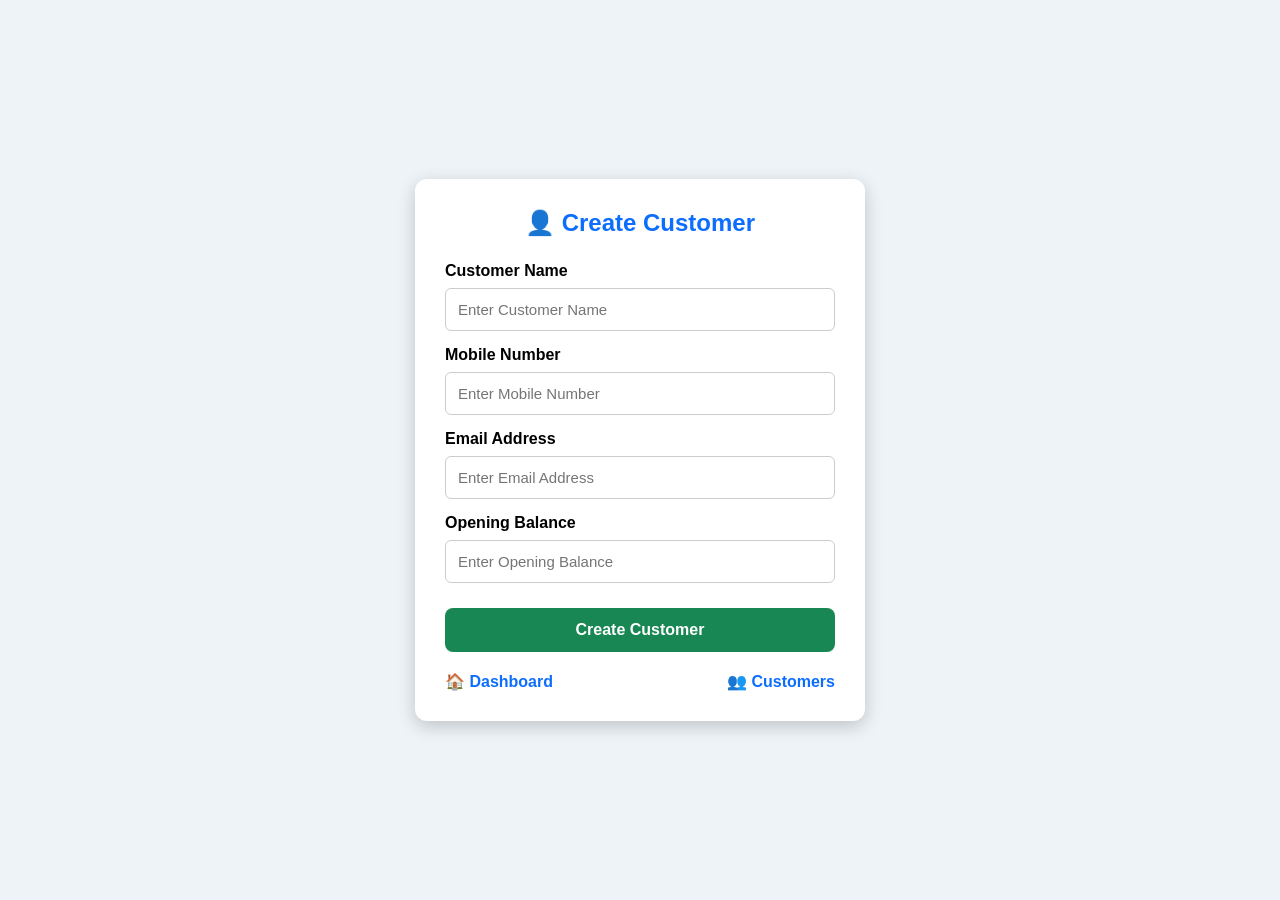
<file: templates/createcustomer.html>
<!doctype html>
<html lang="en">
  <head>
    <meta charset="UTF-8" />
    <meta name="viewport" content="width=device-width, initial-scale=1.0" />
    <title>Create Customer</title>

    <style>
      * {
        margin: 0;
        padding: 0;
        box-sizing: border-box;
        font-family: Arial, Helvetica, sans-serif;
      }

      body {
        background: #eef3f8;
        display: flex;
        justify-content: center;
        align-items: center;
        min-height: 100vh;
      }

      .container {
        width: 450px;
        background: white;
        padding: 30px;
        border-radius: 12px;
        box-shadow: 0 5px 18px rgba(0, 0, 0, 0.2);
      }

      h2 {
        text-align: center;
        color: #0d6efd;
        margin-bottom: 25px;
      }

      label {
        display: block;
        margin-top: 15px;
        font-weight: bold;
      }

      input {
        width: 100%;
        padding: 12px;
        margin-top: 8px;
        border: 1px solid #ccc;
        border-radius: 6px;
        font-size: 15px;
      }

      input:focus {
        outline: none;
        border-color: #0d6efd;
      }

      button {
        width: 100%;
        padding: 13px;
        margin-top: 25px;
        background: #198754;
        color: white;
        border: none;
        border-radius: 8px;
        font-size: 16px;
        font-weight: bold;
        cursor: pointer;
      }

      button:hover {
        background: #157347;
      }

      .links {
        display: flex;
        justify-content: space-between;
        margin-top: 20px;
      }

      .links a {
        text-decoration: none;
        color: #0d6efd;
        font-weight: bold;
      }

      .links a:hover {
        text-decoration: underline;
      }
    </style>
  </head>

  <body>
    <div class="container">
      <h2>👤 Create Customer</h2>

      <form action="/insertData" method="POST">
        <label>Customer Name</label>

        <input
          type="text"
          name="name"
          placeholder="Enter Customer Name"
          required
        />

        <label>Mobile Number</label>

        <input
          type="tel"
          name="mobile"
          placeholder="Enter Mobile Number"
          pattern="[0-9]{10}"
          maxlength="10"
          required
        />

        <label>Email Address</label>

        <input
          type="email"
          name="email"
          placeholder="Enter Email Address"
          required
        />

        <label>Opening Balance</label>

        <input
          type="number"
          name="balance"
          placeholder="Enter Opening Balance"
          min="0"
          step="0.01"
          required
        />

        <button type="submit">Create Customer</button>
      </form>

      <div class="links">
        <a href="/dashboard"> 🏠 Dashboard </a>

        <a href="/adminDashboard"> 👥 Customers </a>
      </div>
    </div>
  </body>
</html>
</file>
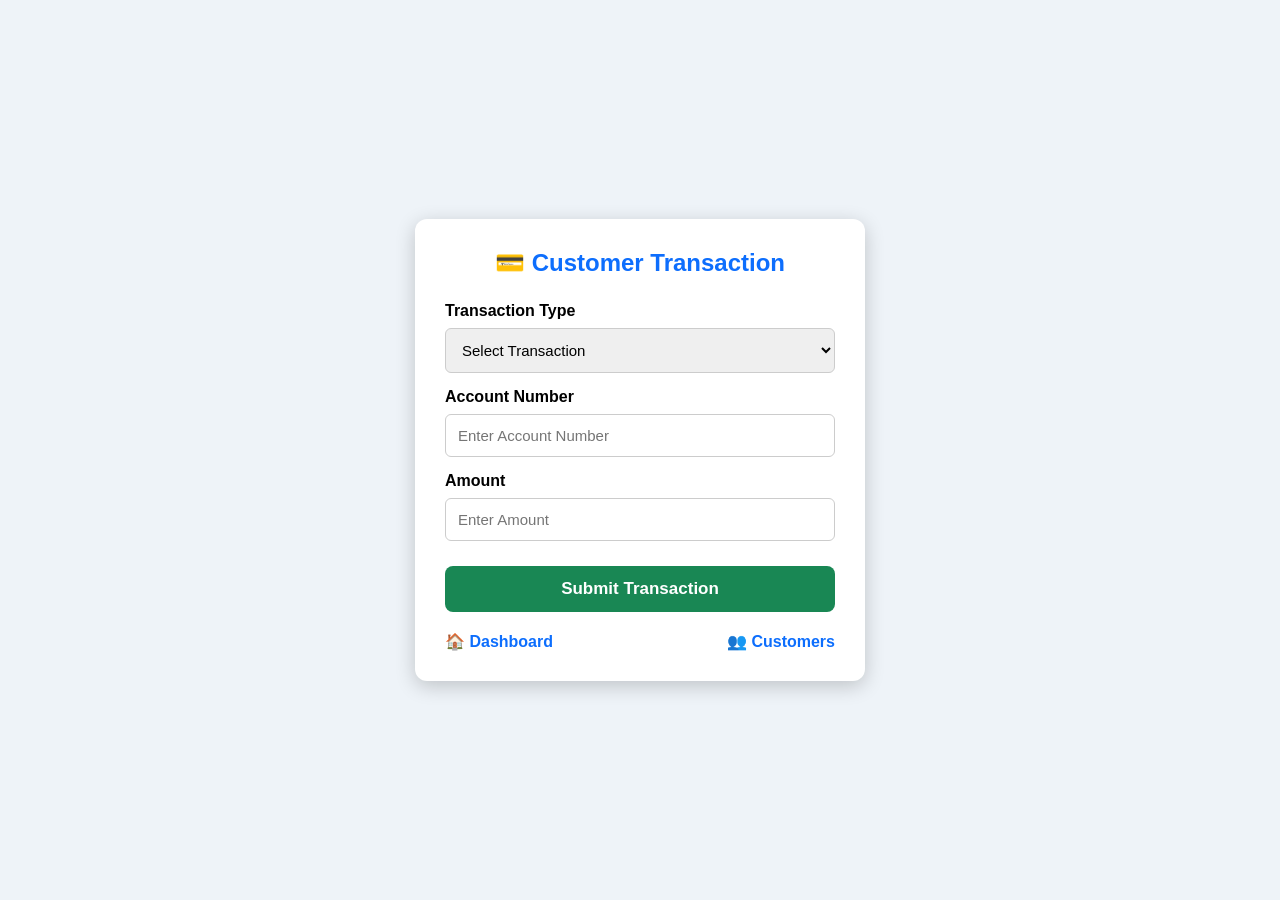
<file: templates/transaction.html>
<!doctype html>
<html lang="en">
  <head>
    <meta charset="UTF-8" />
    <meta name="viewport" content="width=device-width, initial-scale=1.0" />
    <title>Bank Transaction</title>

    <style>
      * {
        margin: 0;
        padding: 0;
        box-sizing: border-box;
        font-family: Arial, Helvetica, sans-serif;
      }

      body {
        background: #eef3f8;
        display: flex;
        justify-content: center;
        align-items: center;
        height: 100vh;
      }

      .container {
        width: 450px;
        background: white;
        padding: 30px;
        border-radius: 12px;
        box-shadow: 0 5px 20px rgba(0, 0, 0, 0.2);
      }

      h2 {
        text-align: center;
        color: #0d6efd;
        margin-bottom: 25px;
      }

      label {
        display: block;
        margin-top: 15px;
        font-weight: bold;
      }

      input,
      select {
        width: 100%;
        padding: 12px;
        margin-top: 8px;
        border: 1px solid #ccc;
        border-radius: 6px;
        font-size: 15px;
      }

      input:focus,
      select:focus {
        outline: none;
        border-color: #0d6efd;
      }

      button {
        width: 100%;
        padding: 13px;
        margin-top: 25px;
        background: #198754;
        color: white;
        border: none;
        border-radius: 8px;
        cursor: pointer;
        font-size: 17px;
        font-weight: bold;
      }

      button:hover {
        background: #157347;
      }

      .links {
        display: flex;
        justify-content: space-between;
        margin-top: 20px;
      }

      .links a {
        text-decoration: none;
        color: #0d6efd;
        font-weight: bold;
      }

      .links a:hover {
        text-decoration: underline;
      }
    </style>
  </head>

  <body>
    <div class="container">
      <h2>💳 Customer Transaction</h2>

      <form action="/transaction" method="POST">
        <label>Transaction Type</label>

        <select name="t_type" required>
          <option value="">Select Transaction</option>

          <option value="deposit">Deposit</option>

          <option value="withdraw">Withdraw</option>
        </select>

        <label>Account Number</label>

        <input
          type="number"
          name="caccno"
          placeholder="Enter Account Number"
          required
        />

        <label>Amount</label>

        <input
          type="number"
          name="amount"
          step="0.01"
          min="1"
          placeholder="Enter Amount"
          required
        />

        <button type="submit">Submit Transaction</button>
      </form>

      <div class="links">
        <a href="/dashboard"> 🏠 Dashboard </a>

        <a href="/adminDashboard"> 👥 Customers </a>
      </div>
    </div>
  </body>
</html>
</file>
